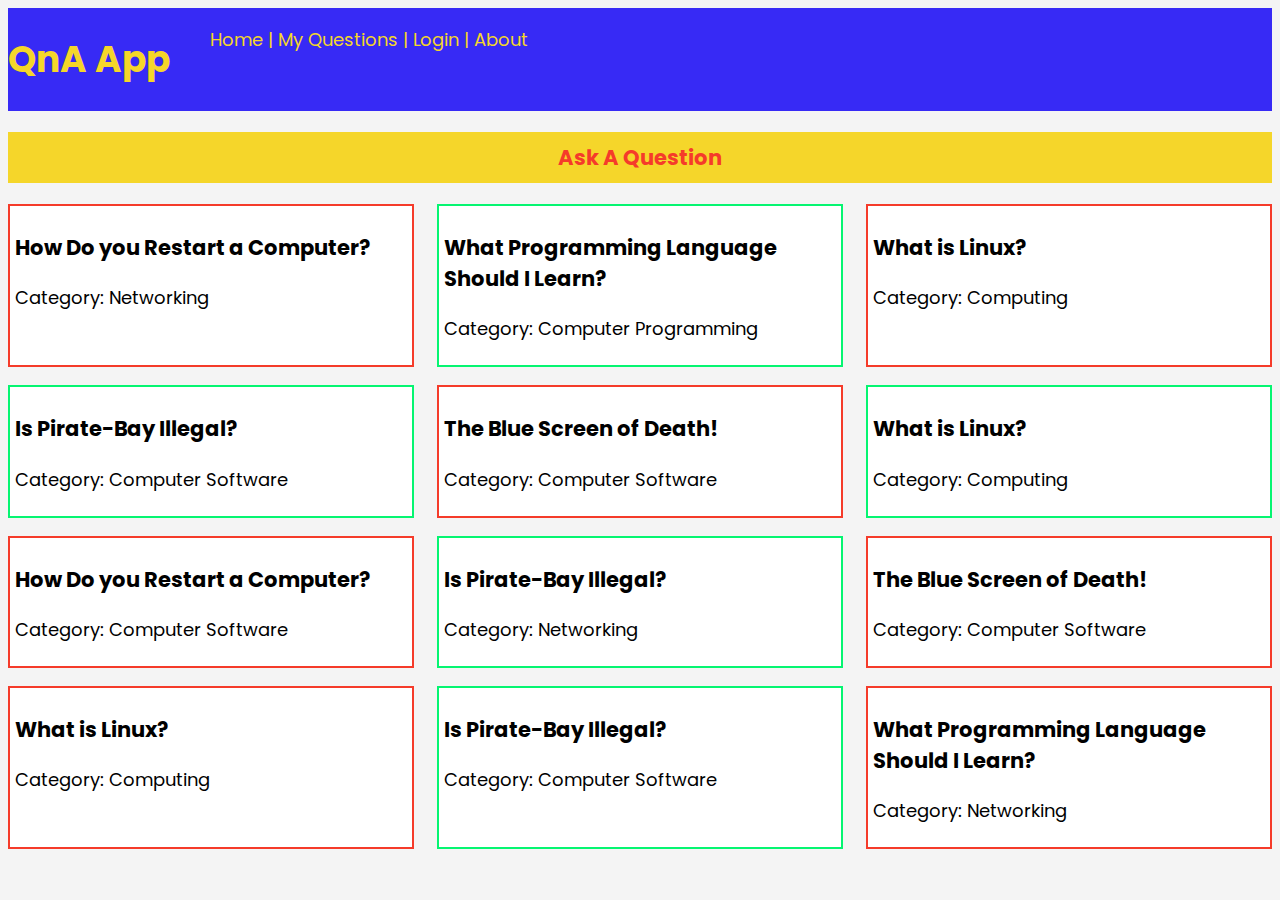
<file: QnA-App/Frontend Stuff/index.html>
<!DOCTYPE html>
<html lang="en">
  <head>
    <meta charset="UTF-8" />
    <meta name="viewport" content="width=device-width, initial-scale=1.0" />
    <link rel="stylesheet" href="./css/style.css" />
    <title>QnA App</title>
  </head>

  <body>
    <header>
      <nav id="main-navbar">
        <h1>QnA App</h1>

        <ul>
          <li><a href="#">Home </a></li>
          <li>|</li>
          <li><a href="#">My Questions</a></li>
          <li>|</li>
          <li><a href="#">Login</a></li>
          <li>|</li>
          <li><a href="#">About</a></li>
        </ul>
      </nav>
    </header>

    <section id="ask-question">
      <center>
        <h3><a href="#"> Ask A Question</a></h3>
      </center>
    </section>

    <div class="container">
      
      <div class="question">
        <a href="#">
          <h3>How Do you Restart a Computer?</h3>
          <p>Category: Networking</p>
        </a>
      </div>

      <div class="question-answered">
        <a href="#">
          <h3>What Programming Language Should I Learn?</h3>
          <p>Category: Computer Programming</p>
        </a>
      </div>

      <div class="question">
        <a href="#">
          <h3>What is Linux?</h3>
          <p>Category: Computing</p>
        </a>
      </div>

      <div class="question-answered">
        <a href="#">
          <h3>Is Pirate-Bay Illegal?</h3>
          <p>Category: Computer Software</p>
        </a>
      </div>

      <div class="question">
        <a href="#">
          <h3>The Blue Screen of Death!</h3>
          <p>Category: Computer Software</p>
        </a>
      </div>

      <div class="question-answered">
        <a href="#">
          <h3>What is Linux?</h3>
          <p>Category: Computing</p>
        </a>
      </div>

      <div class="question">
        <a href="#">
          <h3>How Do you Restart a Computer?</h3>
          <p>Category: Computer Software</p>
        </a>
      </div>
      
      <div class="question-answered">
        <a href="#">
          <h3>Is Pirate-Bay Illegal?</h3>
          <p>Category: Networking</p>
        </a>
      </div>
      
      <div class="question">
        <a href="#">
          <h3>The Blue Screen of Death!</h3>
          <p>Category: Computer Software</p>
        </a>
      </div>
      
      <div class="question">
        <a href="#">
          <h3>What is Linux?</h3>
          <p>Category: Computing</p>
        </a>
      </div>
      
      <div class="question-answered">
        <a href="#">
          <h3>Is Pirate-Bay Illegal?</h3>
          <p>Category: Computer Software</p>
        </a>
      </div>
      
      <div class="question">
        <a href="#">
          <h3>What Programming Language Should I Learn?</h3>
          <p>Category: Networking</p>
        </a>
      </div>

    </div>

  </body>
</html>
</file>
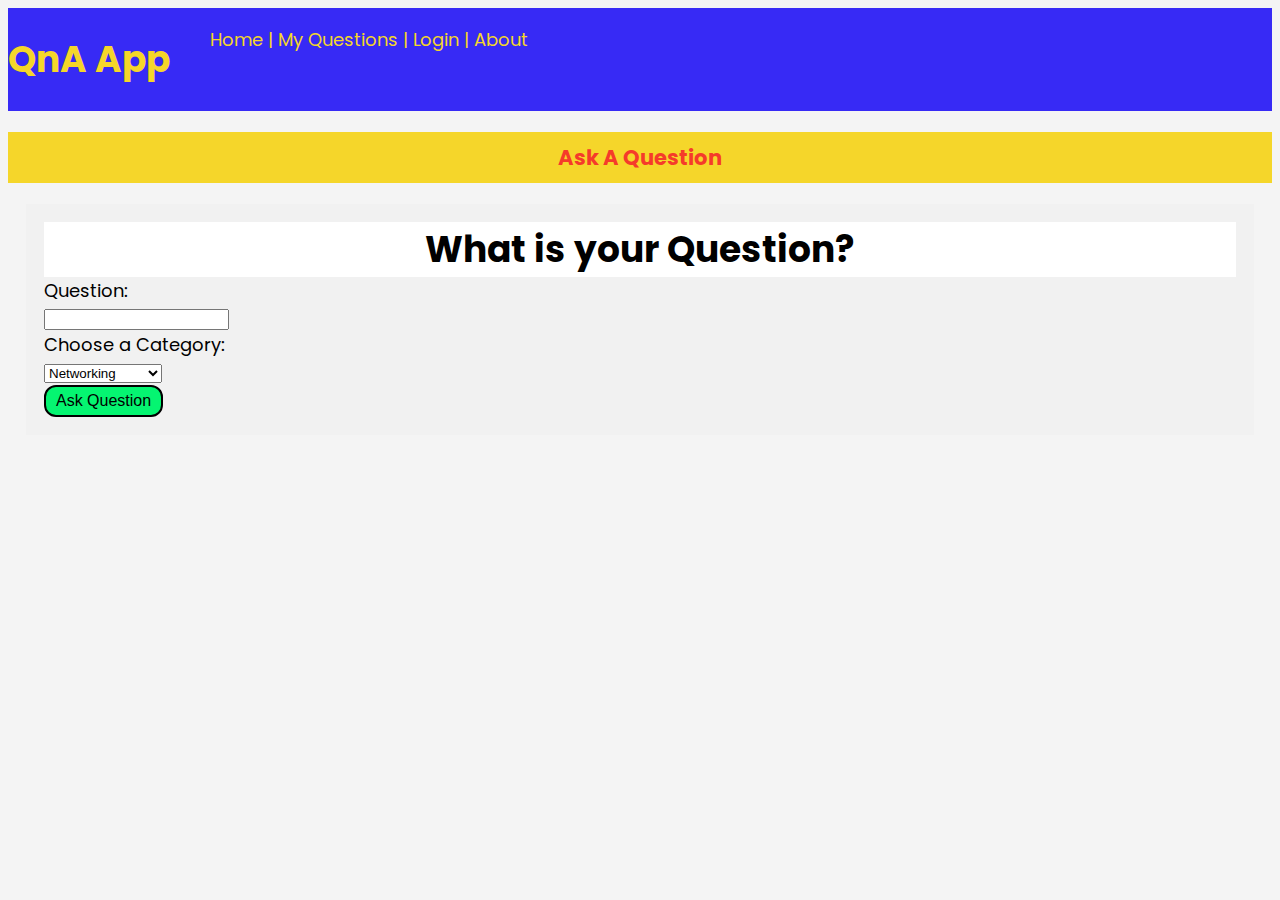
<file: QnA-App/Frontend Stuff/ask.html>
<!DOCTYPE html>
<html lang="en">
  <head>
    <meta charset="UTF-8" />
    <meta name="viewport" content="width=device-width, initial-scale=1.0" />
    <link rel="stylesheet" href="./css/style.css" />
    <title>QnA App</title>
  </head>

  <body>
    <header>
      <nav id="main-navbar">
        <h1>QnA App</h1>

        <ul>
          <li><a href="#">Home </a></li>
          <li>|</li>
          <li><a href="#">My Questions</a></li>
          <li>|</li>
          <li><a href="#">Login</a></li>
          <li>|</li>
          <li><a href="#">About</a></li>
        </ul>
      </nav>
    </header>

    <section id="ask-question">
      <center>
        <h3><a href="#"> Ask A Question</a></h3>
      </center>
    </section>

    <div class="container-question">
      <h1><center>What is your Question?</center></h1>
      <!-- <p>Category: <small>Networking</small></p> -->

      <form action="#" method="post">
        <label for="Question">Question: </label><br />
        <input type="text" name="question" /><br />
        <label for="category">Choose a Category:</label><br />
        <select name="category">
          <option value="networking">Networking</option>
          <option value="troubleshooting">Troubleshooting</option>
          <option value="lifestyle">Lifestyle</option>
        </select>

        <br /><button type="submit">Ask Question</button>
      </form>

      <section id="members-answers"></section>
    </div>
  </body>
</html>
</file>
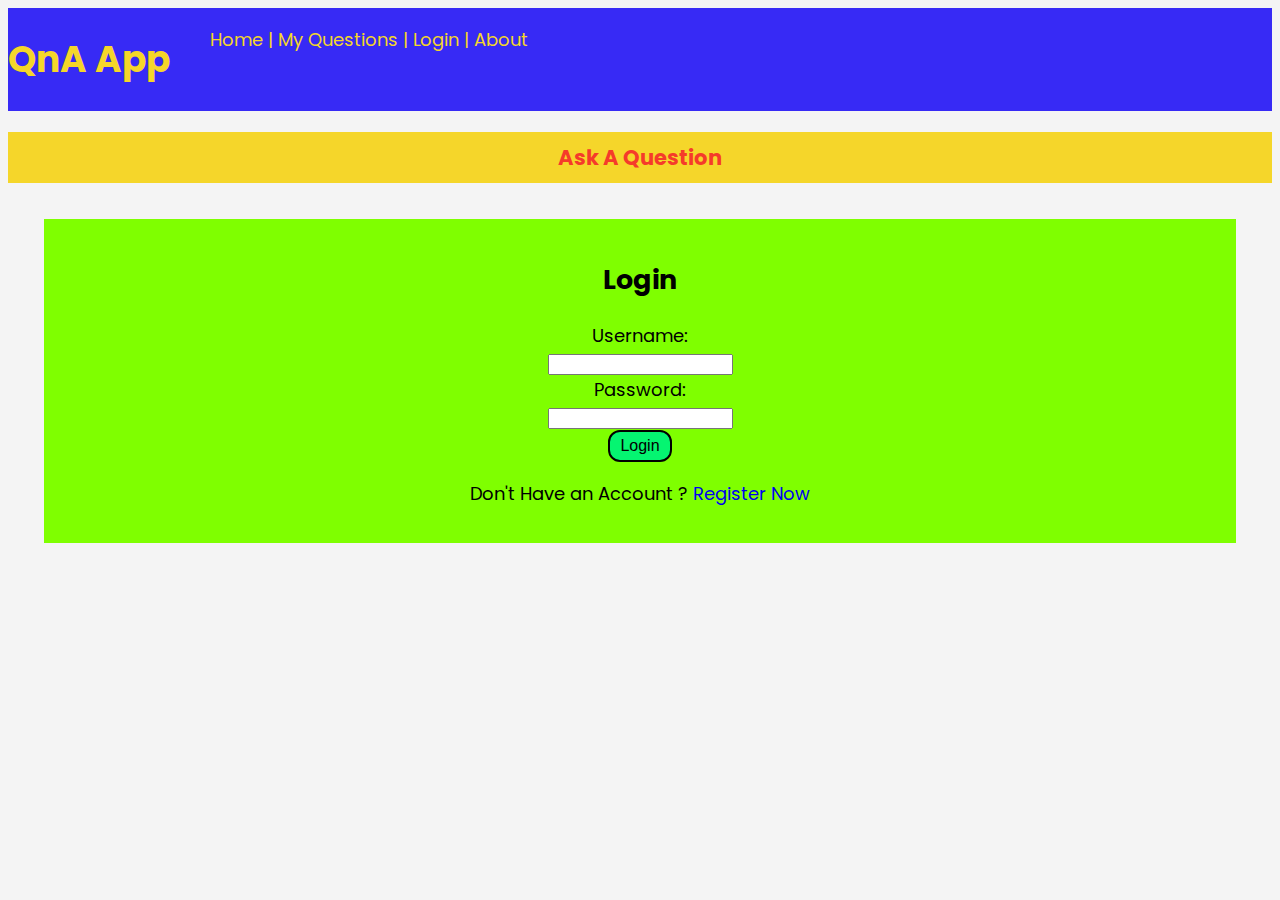
<file: QnA-App/Frontend Stuff/login.html>
<!DOCTYPE html>
<html lang="en">
  <head>
    <meta charset="UTF-8" />
    <meta name="viewport" content="width=device-width, initial-scale=1.0" />
    <link rel="stylesheet" href="./css/style.css" />
    <title>QnA App</title>
  </head>

  <body>
    <header>
      <nav id="main-navbar">
        <h1>QnA App</h1>

        <ul>
          <li><a href="#">Home </a></li>
          <li>|</li>
          <li><a href="#">My Questions</a></li>
          <li>|</li>
          <li><a href="#">Login</a></li>
          <li>|</li>
          <li><a href="#">About</a></li>
        </ul>
      </nav>
    </header>

    <section id="ask-question">
      <center>
        <h3><a href="#"> Ask A Question</a></h3>
      </center>
    </section>

    <div class="form-page">
      <h2><center>Login</center></h2>

      <form action="#" method="post">
        <label for="username">Username: </label><br />
        <input type="text" name="username" /><br />
        <label for="password">Password:</label><br />
        <input type="password" /><br />

        <button type="submit">Login</button>
      </form>

      <p>Don't Have an Account ? <a href="/register">Register Now</a></p>
      <section id="members-answers"></section>
    </div>
  </body>
</html>
</file>
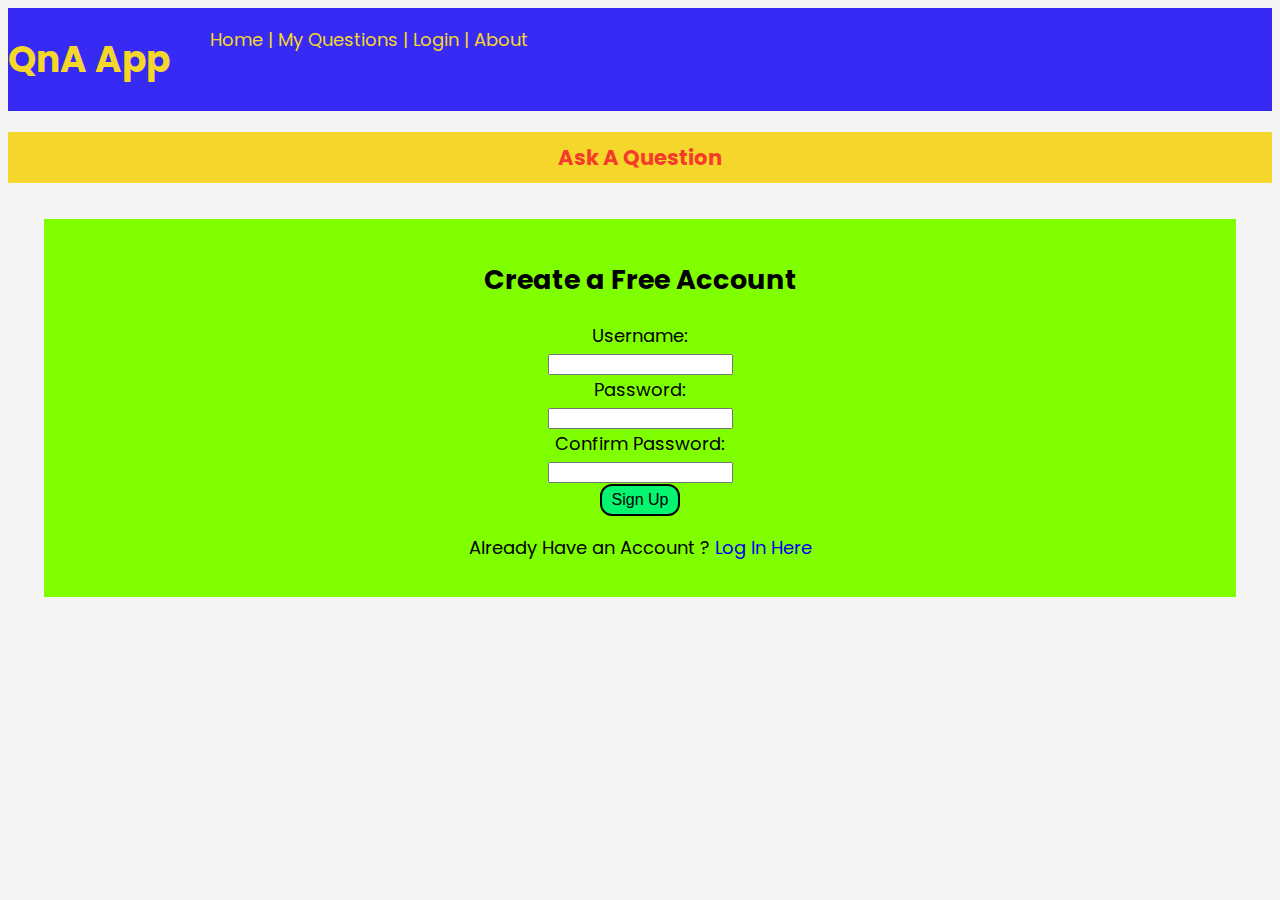
<file: QnA-App/Frontend Stuff/register.html>
<!DOCTYPE html>
<html lang="en">
  <head>
    <meta charset="UTF-8" />
    <meta name="viewport" content="width=device-width, initial-scale=1.0" />
    <link rel="stylesheet" href="./css/style.css" />
    <title>QnA App</title>
  </head>

  <body>
    <header>
      <nav id="main-navbar">
        <h1>QnA App</h1>

        <ul>
          <li><a href="#">Home </a></li>
          <li>|</li>
          <li><a href="#">My Questions</a></li>
          <li>|</li>
          <li><a href="#">Login</a></li>
          <li>|</li>
          <li><a href="#">About</a></li>
        </ul>
      </nav>
    </header>

    <section id="ask-question">
      <center>
        <h3><a href="#"> Ask A Question</a></h3>
      </center>
    </section>

    <div class="form-page">
      <h2><center>Create a Free Account</center></h2>

      <form action="#" method="post">
        <label for="username">Username: </label><br />
        <input type="text" name="username" /><br />
        <label for="password">Password:</label><br />
        <input type="password" /><br />
        <label for="confirmPassword">Confirm Password:</label><br />
        <input type="confirmPassword" /><br />

        <button type="submit">Sign Up</button>
      </form>

      <p>Already Have an Account ? <a href="/login">Log In Here</a></p>

      <section id="members-answers"></section>
    </div>
  </body>
</html>
</file>
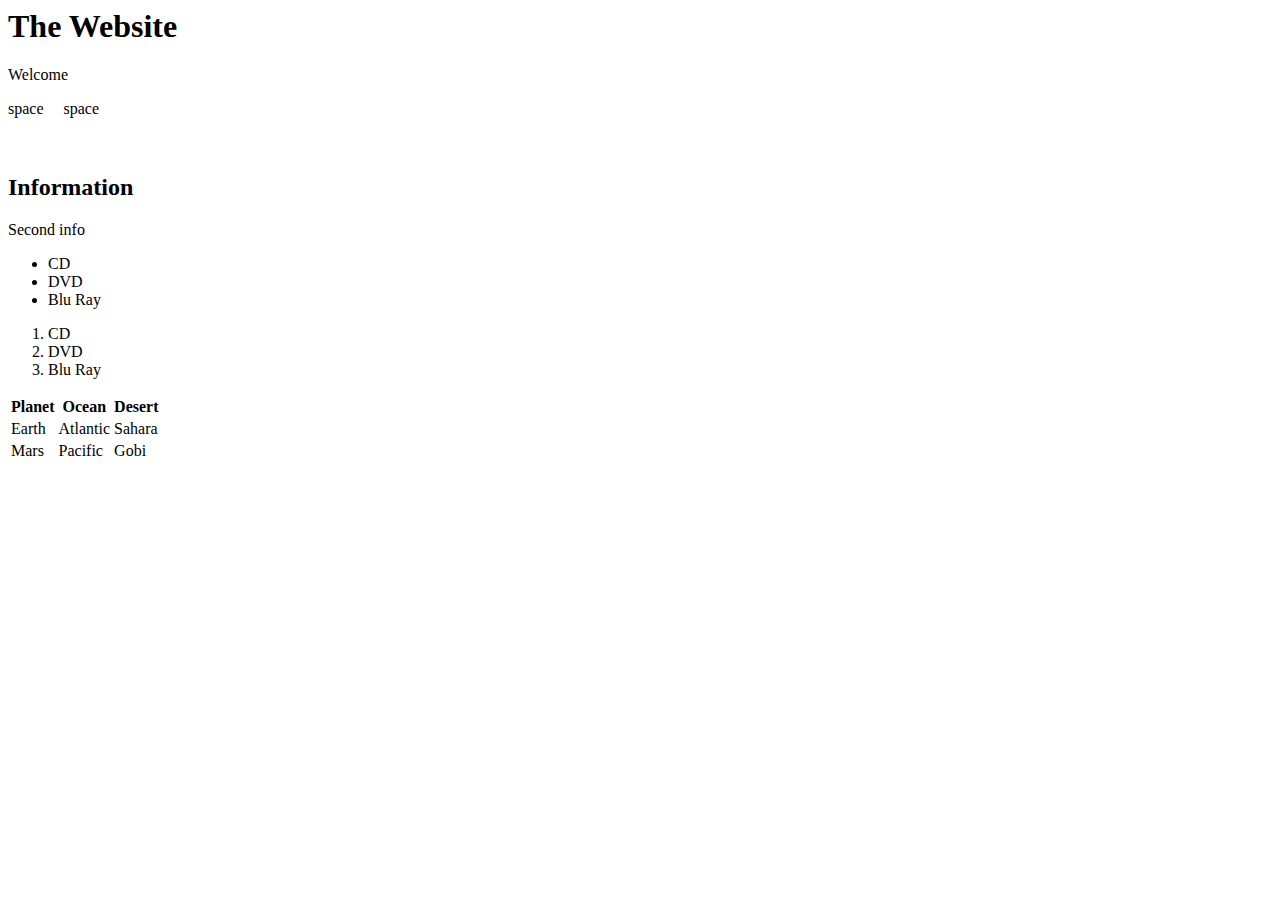
<file: QnA-App/templates/html/test.html>
<! doctype html>

<html>
<head>
<title> First Web Page </title>
</head>
<body>
<h1> The Website </h1>
<p> Welcome </p>

space &nbsp;&nbsp;&nbsp;    space
<br>
<br>
<br>

<!--That was a line break-->

<h2> Information </h2>
<p> Second info </p>

<!--Unordered lists-->
<ul>
    <li>CD</li>
    <li>DVD</li>
    <li>Blu Ray</li>
</ul>
<!--Orderered list-->
<ol>
    <li>CD</li>
    <li>DVD</li>
    <li>Blu Ray</li>
</ol>

<!--tables-->
<table>
    <tr>
        <th>Planet</th>
        <th>Ocean</th>
        <th>Desert</th>
    </tr>
    <tr>
        <td>Earth</td>
        <td>Atlantic</td>
        <td>Sahara</td>
    </tr>
    <tr>
        <td>Mars</td>
        <td>Pacific</td>
        <td>Gobi</td>
    </tr>
    

</table>
</body>















</html>
</file>
<file: QnA-App/Frontend Stuff/css/style.css>
@import url("https://fonts.googleapis.com/css2?family=Poppins:wght@400;500;700&display=swap");
/* The import above imports the fonts used in this website from google-fonts */

body {
  background-color: #f4f4f4;
  font-family: "Poppins", sans-serif;
  font-size: 18px;
}

.container {
  display: flex;
  flex-wrap: wrap;
  justify-content: space-between;
}

.container div {
  flex-basis: 31%;
  background-color: white;
  padding: 5px;
  margin-bottom: 1em;
}

.container-question {
  background-color: #f1f1f1;
  margin: 1em;
  padding: 1em;
}

.container-question h1 {
  background-color: #fff;
  margin: auto;
}

.container-question button {
  background-color: #05f571;
  border-radius: 12px;
  border: 2px black solid;
  color: black;
  font-size: 16px;
  padding: 5px 10px 5px 10px;
}

.container-question button:hover {
  background-color: #f5d62a;
  border: 2px black solid;
  color: black;
}

#main-navbar {
  background-color: #372af5;
  color: #f5d62a;
  display: flex;
}

#main-navbar li {
  list-style: none;
  display: inline;
}

#main-navbar a {
  text-decoration: none;
  color: #f5d62a;
}

#main-navbar a:hover {
  color: #f53b2a;
}

/* BODY */

#ask-question h3 {
  background-color: #f5d62a;
  padding-top: 10px;
  padding-bottom: 10px;
  /* margin: auto; */
}

#ask-question a {
  text-decoration: none;
  color: #f53b2a;
}

#ask-question a:hover {
  color: #2011f5;
}

.question {
  /* flex-basis: 31%; */
  /* background-color: white; */
  border: 2px #f53b2a solid;
  /* padding: 5px; */
  /* margin-bottom: 1em; */
}

.question a {
  text-decoration: none;
  color: black;
}

.question a:hover {
  text-decoration: underline;
  color: black;
}

.question-answered {
  border: 2px #05f571 solid;
}

.question-answered a {
  text-decoration: none;
  color: black;
}

.question-answered a:hover {
  text-decoration: underline;
  color: black;
}

.form-page {
  margin: 2em;
  padding: 1em;
  background-color: chartreuse;
  text-align: center;
}

.form-page a {
  text-decoration: none;
  /* color: #f5d62a; */
}

.form-page button {
  background-color: #05f571;
  border-radius: 12px;
  border: 2px black solid;
  color: black;
  font-size: 16px;
  padding: 5px 10px 5px 10px;
}

.form-page button:hover {
  background-color: #f5d62a;
  border: 2px black solid;
  color: black;
}

/* .form-page form {
  text-align: left;
} */

.container-ask-question {
  background-color: #f1f1f1;
  margin: 1em;
  padding: 1em;
}

.container-ask-question h1 {
  background-color: #fff;
  margin: auto;
}

.container-ask-question button {
  background-color: #05f571;
  border-radius: 12px;
  border: 2px black solid;
  color: black;
  font-size: 16px;
  padding: 5px 10px 5px 10px;
}

.container-ask-question button:hover {
  background-color: #f5d62a;
  border: 2px black solid;
  color: black;
}
</file>
